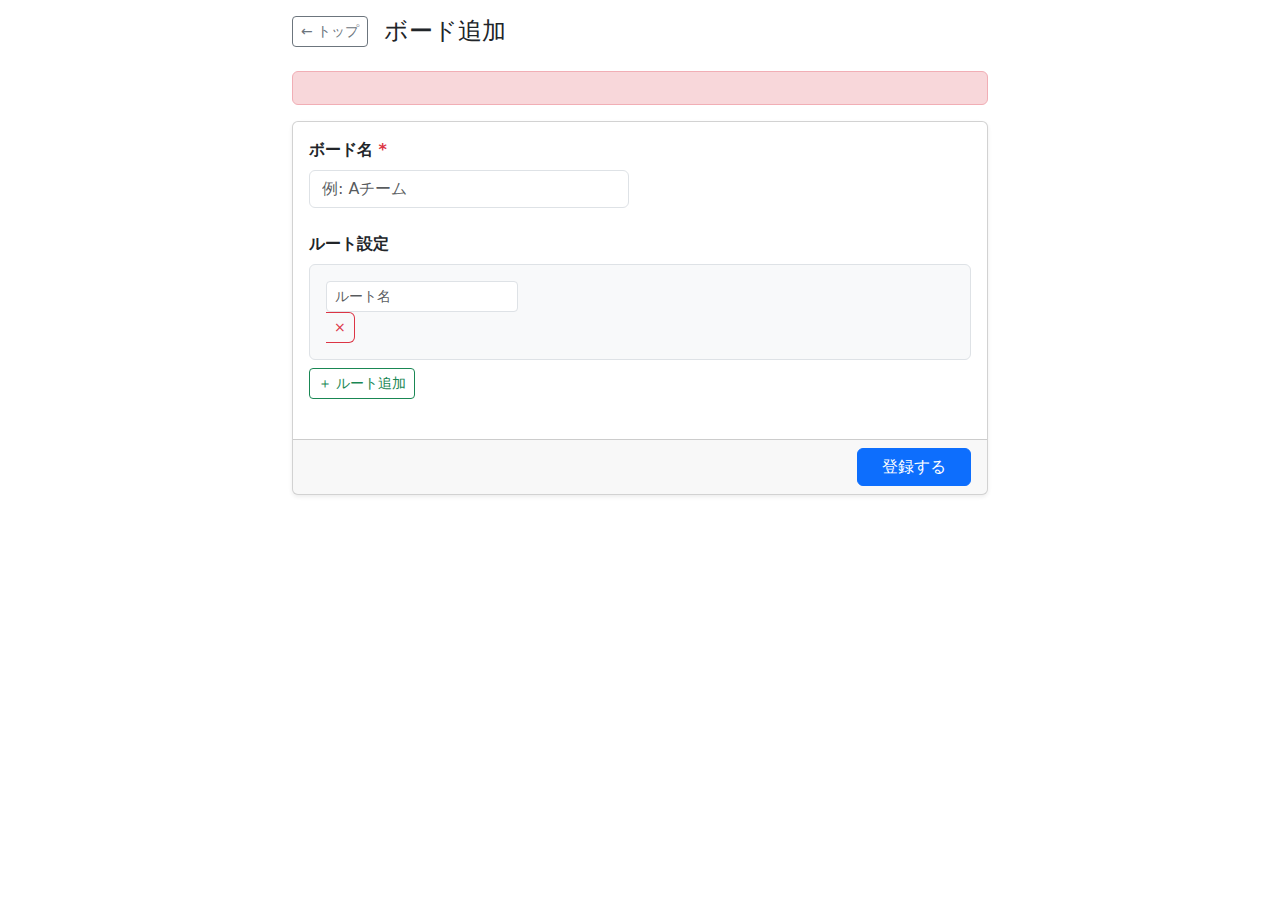
<file: src/main/resources/templates/boardCreate.html>
<!DOCTYPE html>
<html lang="ja" xmlns:th="http://www.thymeleaf.org">
<head>
  <meta charset="UTF-8">
  <meta name="viewport" content="width=device-width, initial-scale=1.0">
  <link href="https://cdn.jsdelivr.net/npm/bootstrap@5.3.3/dist/css/bootstrap.min.css" rel="stylesheet">
  <link rel="stylesheet" th:href="@{/css/app.css}">
  <title>ボード追加</title>
</head>
<body>
<div class="container mt-3" style="max-width: 720px;">

  <div class="d-flex align-items-center mb-4">
    <a href="/" class="btn btn-outline-secondary btn-sm me-3">← トップ</a>
    <h1 class="h4 mb-0">ボード追加</h1>
  </div>

  <div th:if="${errorMessage}" class="alert alert-danger" th:text="${errorMessage}"></div>

  <div class="card shadow-sm">
    <form th:action="@{/board/create}" method="post">

      <div class="card-body">

        <div class="mb-4">
          <label for="boardName" class="form-label fw-bold">ボード名 <span class="text-danger">*</span></label>
          <input type="text" class="form-control" id="boardName" name="boardName"
                 style="max-width:320px;" placeholder="例: Aチーム"
                 th:value="${boardName}" required>
        </div>

        <div class="mb-4">
          <label class="form-label fw-bold">ルート設定</label>
          <div class="d-flex flex-wrap gap-2 align-items-center border rounded p-3 bg-light">
            <div th:each="route,i : ${routes}" class="route-item">
              <input type="text" class="form-control form-control-sm route-input"
                     name="routes" th:value="${route}" placeholder="ルート名">
              <button th:unless="${i.first}" type="submit"
                      formaction="/board-create" formmethod="get"
                      th:name="deleteIdx" th:value="${i.index}"
                      class="btn btn-outline-danger btn-sm route-delete-btn"
                      style="border-radius:0 0.375rem 0.375rem 0; border-left:none;"
                      title="削除">&times;</button>
            </div>
          </div>
          <div class="mt-2">
            <button type="submit"
                    formaction="/board-create" formmethod="get"
                    name="action" value="add"
                    class="btn btn-outline-success btn-sm">
              ＋ ルート追加
            </button>
          </div>
        </div>

      </div>

      <div class="card-footer d-flex justify-content-end">
        <button type="submit" class="btn btn-primary px-4">登録する</button>
      </div>

    </form>
  </div>

</div>
</body>
</html>
</file>
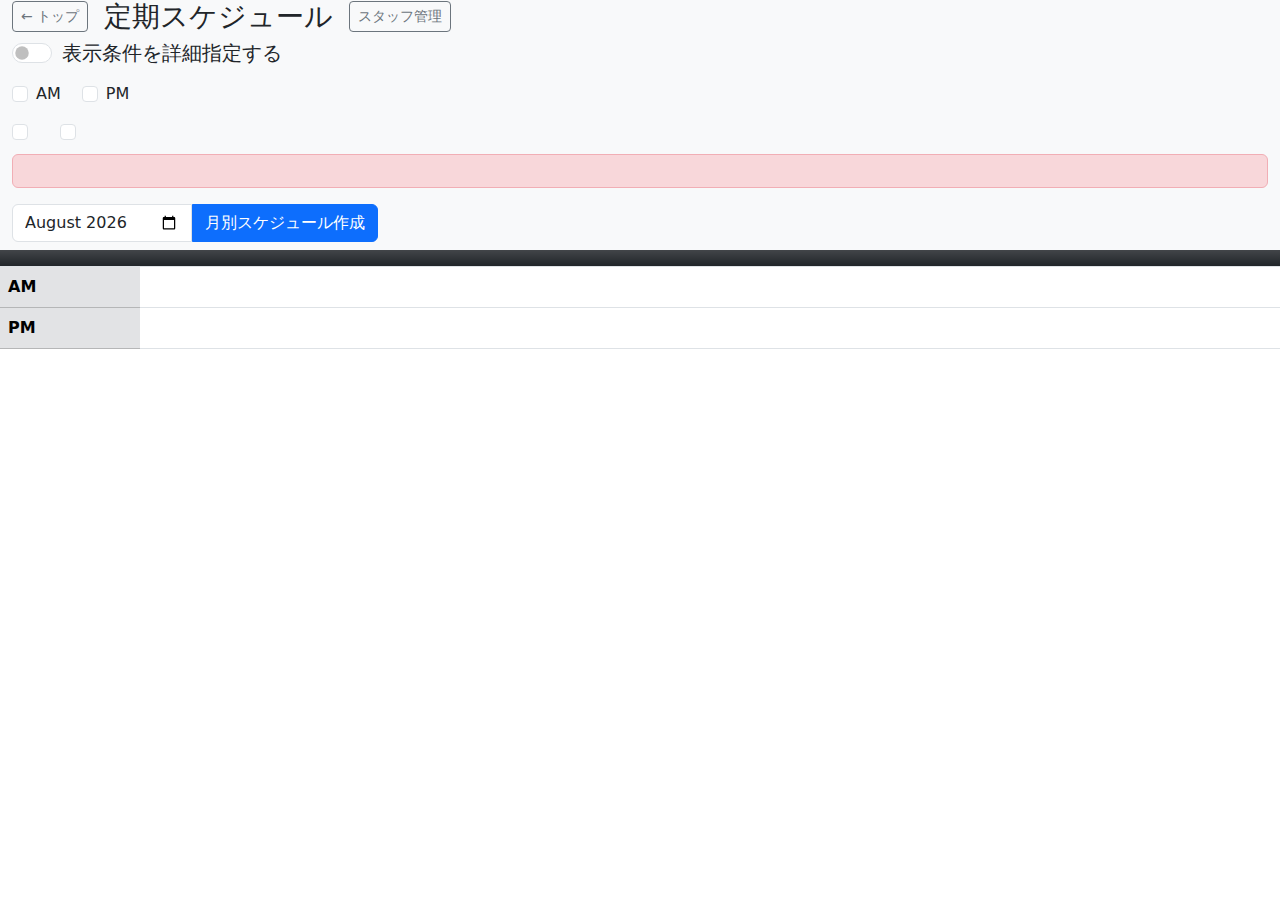
<file: src/main/resources/templates/regularScheduleList.html>
<!DOCTYPE html>
<html lang="ja" xmlns:th="http://www.thymeleaf.org">
<head>
  <meta charset="UTF-8">
  <meta name="viewport" content="width=device-width, initial-scale=1.0">
  <link href="https://cdn.jsdelivr.net/npm/bootstrap@5.3.3/dist/css/bootstrap.min.css" rel="stylesheet">
  <link rel="stylesheet" th:href="@{/css/font-awesome.min.css}">
  <link rel="stylesheet" th:href="@{/css/app.css}">
  <script src="https://cdn.jsdelivr.net/npm/bootstrap@5.3.3/dist/js/bootstrap.bundle.min.js"></script>
  <title>定期スケジュール</title>
</head>
<body>
<div class="container-fluid bg-light">
  <div class="d-flex align-items-center mb-1">
    <a href="/" class="btn btn-outline-secondary btn-sm me-3">← トップ</a>
    <h1 class="fs-3 mb-0">定期スケジュール</h1>
    <a th:href="@{/staff-maintenance(boardId=${boardId})}" class="btn btn-outline-secondary btn-sm ms-3">スタッフ管理</a>
  </div>

  <!-- フィルター + 月別生成フォーム -->
  <form method="get" th:action="@{/edit_regular_schedules}" class="mb-2">
    <input type="hidden" name="boardId" th:value="${boardId}">
    <input type="hidden" name="filterActive" value="true">

    <div class="row g-2 align-items-center">
      <div class="col-auto">
        <div class="form-check form-switch fs-5">
          <input class="form-check-input" id="filter-show-detail" type="checkbox"
                 name="showDetail" value="true" th:checked="${showDetail}"
                 data-bs-toggle="collapse" data-bs-target="#detail-filters">
          <label class="form-check-label" for="filter-show-detail">表示条件を詳細指定する</label>
        </div>
      </div>
    </div>

    <div th:class="${showDetail} ? 'collapse show' : 'collapse'" id="detail-filters">
      <div class="row g-2 align-items-center mt-1">
        <div class="col-auto">
          <div class="form-check form-check-inline">
            <input class="form-check-input" id="filter-am" type="checkbox"
                   name="showAm" value="true" th:checked="${showAm}">
            <label class="form-check-label" for="filter-am">AM</label>
          </div>
          <div class="form-check form-check-inline">
            <input class="form-check-input" id="filter-pm" type="checkbox"
                   name="showPm" value="true" th:checked="${showPm}">
            <label class="form-check-label" for="filter-pm">PM</label>
          </div>
        </div>
      </div>
      <div class="row mt-1 g-2 align-items-center">
        <div class="col-auto">
          <span th:each="day,i : ${daysJp}" class="form-check form-check-inline">
            <input class="form-check-input" type="checkbox"
                   th:id="'filter-dow-' + ${i.index}"
                   name="dow" th:value="${i.index}"
                   th:checked="${selectedDow.contains(i.index)}">
            <label class="form-check-label" th:for="'filter-dow-' + ${i.index}"
                   th:text="${day} + '曜'"></label>
          </span>
        </div>
        <div class="col-auto">
          <span th:each="w : ${#numbers.sequence(0, 4)}" class="form-check form-check-inline">
            <input class="form-check-input" type="checkbox"
                   th:id="'filter-week-' + ${w}"
                   name="week" th:value="${w}"
                   th:checked="${selectedWeek.contains(w)}">
            <label class="form-check-label" th:for="'filter-week-' + ${w}"
                   th:text="${w + 1} + '週目'"></label>
          </span>
        </div>
      </div>
    </div>
  </form>
  <script>
    document.querySelectorAll('form[action] .form-check-input').forEach(cb =>
      cb.addEventListener('change', () => cb.closest('form').submit())
    );
  </script>

  <!-- エラーメッセージ -->
  <div th:if="${errorMessage}" class="alert alert-danger" role="alert" th:text="${errorMessage}"></div>

  <!-- 月別スケジュール生成フォーム（フィルターとは独立） -->
  <div class="pb-2">
    <form th:action="@{/schedule/{id}/createByMonthForm(id=${boardId})}" method="post"
          class="d-inline-flex gap-0">
      <input type="month" class="form-control" id="fromDate" name="fromDate" required
             style="border-radius: 0.375rem 0 0 0.375rem; max-width: 180px;">
      <button class="btn btn-primary text-nowrap" type="submit"
              style="border-radius: 0 0.375rem 0.375rem 0;">月別スケジュール作成</button>
    </form>
  </div>
</div>

<!-- スケジュールテーブル -->
<table class="table table-cellhover table-cellhover-cyan" id="schedule-table">
  <th:block th:each="s : ${schedules}">
    <thead>
      <tr>
        <th class="fs-5 bg-dark bg-gradient text-light" style="width:7em">
          <span th:text="|第${s.week + 1}${daysJp[s.dayOfWeek]}曜|"></span>
          <i class="fa fa-print" style="cursor:pointer"
             th:attr="onclick='openReport(' + ${s.id} + ')'"></i>
        </th>
        <th th:each="work : ${s.works}" class="fs-6 bg-dark bg-gradient text-light" th:text="${work.name}"></th>
      </tr>
    </thead>
    <tbody>
      <!-- AM行 -->
      <tr th:if="${showAm}">
        <th class="table-secondary"><div class="fs-6">AM</div></th>
        <td th:each="work,wi : ${s.works}"
            ondblclick="editCell(event)"
            th:data-sid="${s.id}" th:data-widx="${wi.index}" data-tidx="0">
          <pre class="cut cell-text" th:text="${work.tasks.get(0).taskContents}"></pre>
        </td>
      </tr>
      <!-- PM行 -->
      <tr th:if="${showPm}">
        <th class="table-secondary"><div class="fs-6">PM</div></th>
        <td th:each="work,wi : ${s.works}"
            ondblclick="editCell(event)"
            th:data-sid="${s.id}" th:data-widx="${wi.index}" data-tidx="1">
          <pre class="cut cell-text" th:text="${work.tasks.get(1).taskContents}"></pre>
        </td>
      </tr>
    </tbody>
  </th:block>
</table>

<!-- エラートースト -->
<div class="toast-container position-fixed bottom-0 end-0 p-3" style="z-index:1100">
  <div id="errorToast" class="toast align-items-center text-bg-danger border-0" role="alert">
    <div class="d-flex">
      <div class="toast-body" id="errorToastMsg"></div>
      <button type="button" class="btn-close btn-close-white me-2 m-auto" data-bs-dismiss="toast"></button>
    </div>
  </div>
</div>

<script th:inline="javascript">
  const BOARD_ID = /*[[${boardId}]]*/ 0;
  const SHOW_AM  = /*[[${showAm}]]*/ true;
  const SHOW_PM  = /*[[${showPm}]]*/ true;
  const schedulesJson = /*[[${schedulesJson}]]*/ '[]';
  const schedules = JSON.parse(schedulesJson);

  // 翌月をデフォルト設定
  (function() {
    const next = new Date();
    next.setMonth(next.getMonth() + 1);
    const mm = String(next.getMonth() + 1).padStart(2, '0');
    document.getElementById('fromDate').value = next.getFullYear() + '-' + mm;
  })();

  function showErrorToast(msg) {
    const el = document.getElementById('errorToast');
    document.getElementById('errorToastMsg').textContent = msg;
    bootstrap.Toast.getOrCreateInstance(el, { autohide: false }).show();
  }
</script>
<script th:src="@{/js/regularSchedule.js}"></script>
</body>
</html>
</file>
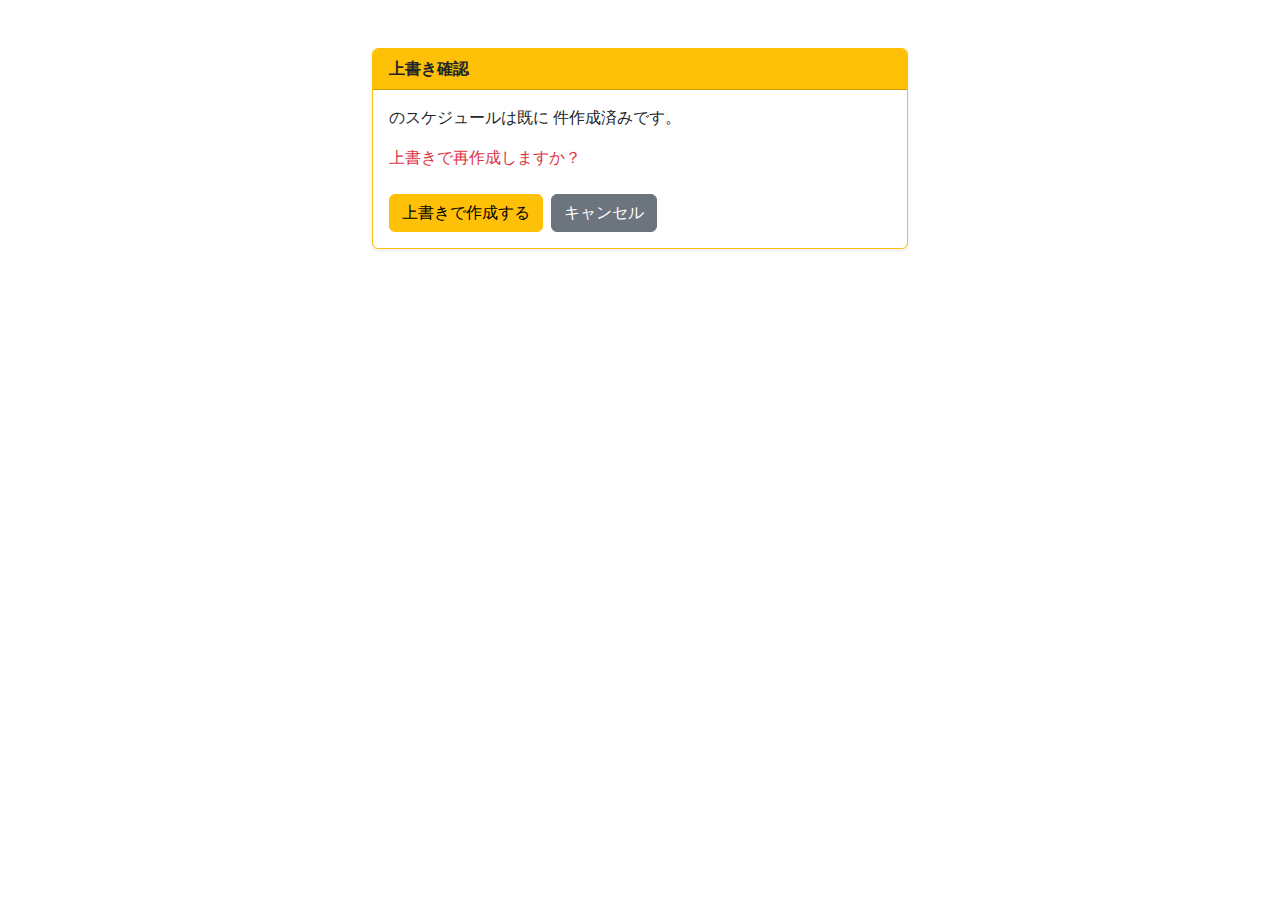
<file: src/main/resources/templates/scheduleCreateConfirm.html>
<!DOCTYPE html>
<html lang="ja" xmlns:th="http://www.thymeleaf.org">
<head>
  <meta charset="UTF-8">
  <meta name="viewport" content="width=device-width, initial-scale=1.0">
  <link href="https://cdn.jsdelivr.net/npm/bootstrap@5.3.3/dist/css/bootstrap.min.css" rel="stylesheet">
  <title>月別スケジュール生成確認</title>
  <style>
    body { font-family: "BIZ UDPGothic", "Yu Gothic", YuGothic, sans-serif; }
  </style>
</head>
<body>
<div class="container mt-5" style="max-width: 560px;">

  <div class="card shadow-sm border-warning">
    <div class="card-header bg-warning text-dark fw-bold">
      上書き確認
    </div>
    <div class="card-body">
      <p>
        <strong th:text="${fromDate}"></strong> のスケジュールは既に
        <strong th:text="${count}"></strong> 件作成済みです。
      </p>
      <p class="text-danger">上書きで再作成しますか？</p>

      <div class="d-flex gap-2 mt-4">
        <form th:action="@{/schedule/{id}/createByMonthForm(id=${boardId})}" method="post">
          <input type="hidden" name="fromDate" th:value="${fromDate}">
          <input type="hidden" name="confirmed" value="true">
          <button type="submit" class="btn btn-warning">上書きで作成する</button>
        </form>
        <a th:href="@{/edit_regular_schedules(boardId=${boardId})}" class="btn btn-secondary">
          キャンセル
        </a>
      </div>
    </div>
  </div>

</div>
</body>
</html>
</file>
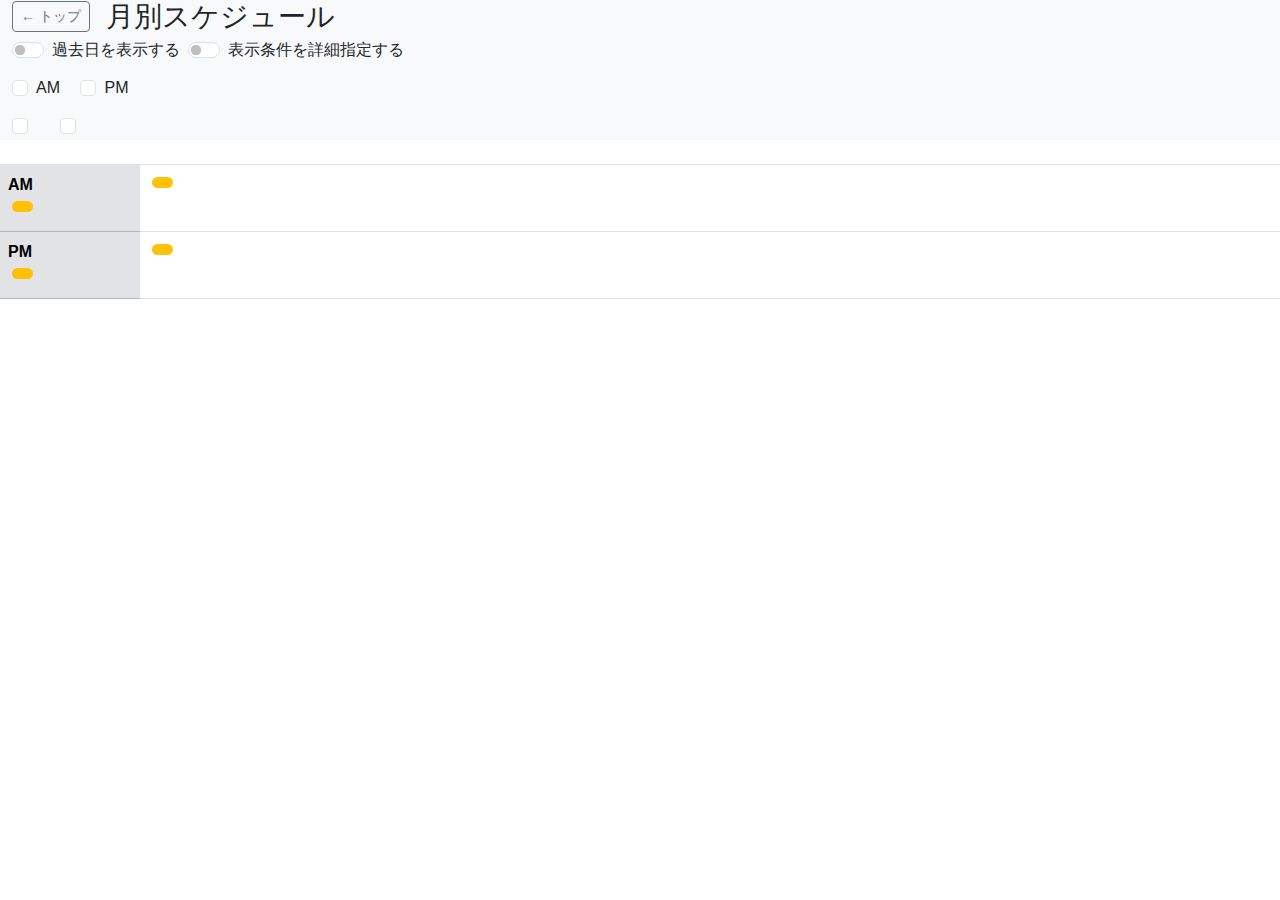
<file: src/main/resources/templates/scheduleList.html>
<!DOCTYPE html>
<html lang="ja" xmlns:th="http://www.thymeleaf.org">
<head>
  <meta charset="UTF-8">
  <meta name="viewport" content="width=device-width, initial-scale=1.0">
  <link href="https://cdn.jsdelivr.net/npm/bootstrap@5.3.3/dist/css/bootstrap.min.css" rel="stylesheet">
  <link rel="stylesheet" th:href="@{/css/font-awesome.min.css}">
  <script src="https://cdn.jsdelivr.net/npm/bootstrap@5.3.3/dist/js/bootstrap.bundle.min.js"></script>
  <title th:text="|月別スケジュール (${year}/${month})|">月別スケジュール</title>
  <style>
    body { font-family: "BIZ UDPGothic", "Yu Gothic", YuGothic, sans-serif; }
    table { table-layout: fixed; }
    .cut { overflow: hidden; text-overflow: ellipsis; font-family: "BIZ UDPGothic", "Yu Gothic", YuGothic, sans-serif; }
    .table-cellhover > tbody > tr > td:hover { background-color: rgb(253, 247, 238) !important; }
    .table-cellhover > tbody > tr:hover > td { background-color: inherit; }
  </style>
</head>
<body>
<div class="container-fluid bg-light">
  <div class="d-flex align-items-center mb-1">
    <a href="/" class="btn btn-outline-secondary btn-sm me-3">← トップ</a>
    <h1 class="fs-3 mb-0" th:text="|月別スケジュール (${year}/${month})|">月別スケジュール</h1>
  </div>

  <!-- フィルターフォーム -->
  <form method="get" th:action="@{/schedule}" class="mb-2">
    <input type="hidden" name="boardId" th:value="${boardId}">
    <input type="hidden" name="targetMonth" th:value="${targetMonth}">
    <input type="hidden" name="filterActive" value="true">

    <div class="row g-2 align-items-center">
      <div class="col-auto">
        <div class="form-check form-switch">
          <input class="form-check-input" id="filter-past-day" type="checkbox"
                 name="showPastDay" value="true" th:checked="${showPastDay}">
          <label class="form-check-label" for="filter-past-day">過去日を表示する</label>
        </div>
      </div>
      <div class="col-auto">
        <div class="form-check form-switch">
          <input class="form-check-input" id="filter-show-detail" type="checkbox"
                 name="showDetail" value="true" th:checked="${showDetail}"
                 data-bs-toggle="collapse" data-bs-target="#detail-filters">
          <label class="form-check-label" for="filter-show-detail">表示条件を詳細指定する</label>
        </div>
      </div>
    </div>

    <div th:class="${showDetail} ? 'collapse show' : 'collapse'" id="detail-filters">
      <div class="row g-2 align-items-center mt-1">
        <div class="col-auto">
          <div class="form-check form-check-inline">
            <input class="form-check-input" id="filter-am" type="checkbox"
                   name="showAm" value="true" th:checked="${showAm}">
            <label class="form-check-label" for="filter-am">AM</label>
          </div>
          <div class="form-check form-check-inline">
            <input class="form-check-input" id="filter-pm" type="checkbox"
                   name="showPm" value="true" th:checked="${showPm}">
            <label class="form-check-label" for="filter-pm">PM</label>
          </div>
        </div>
      </div>
      <div class="row mt-1 g-2 align-items-center">
        <div class="col-auto">
          <span th:each="day,i : ${daysJp}" class="form-check form-check-inline">
            <input class="form-check-input" type="checkbox"
                   th:id="'filter-dow-' + ${i.index}"
                   name="dow" th:value="${i.index}"
                   th:checked="${selectedDow.contains(i.index)}">
            <label class="form-check-label" th:for="'filter-dow-' + ${i.index}"
                   th:text="${day} + '曜'"></label>
          </span>
        </div>
        <div class="col-auto">
          <span th:each="w : ${#numbers.sequence(0, 4)}" class="form-check form-check-inline">
            <input class="form-check-input" type="checkbox"
                   th:id="'filter-week-' + ${w}"
                   name="week" th:value="${w}"
                   th:checked="${selectedWeek.contains(w)}">
            <label class="form-check-label" th:for="'filter-week-' + ${w}"
                   th:text="${w + 1} + '週目'"></label>
          </span>
        </div>
      </div>
    </div>
  </form>
  <script>
    document.querySelectorAll('form[action] .form-check-input').forEach(cb =>
      cb.addEventListener('change', () => cb.closest('form').submit())
    );
  </script>
</div>

<!-- スケジュールテーブル -->
<table class="table table-cellhover" id="schedule-table">
  <th:block th:each="s : ${schedules}">
    <thead>
      <tr class="bg-success bg-gradient text-light">
        <th class="fs-5" style="width:7em">
          <span th:text="|${s.scheduleDate.monthValue}/${s.scheduleDate.dayOfMonth}(${daysJp[s.dayOfWeek]})|"></span>
          <i class="fa fa-print" style="cursor:pointer"
             th:attr="onclick='openDailyReport(' + ${s.id} + ')'"></i>
        </th>
        <th th:each="work : ${s.works}" class="fs-6" th:text="${work.name}"></th>
      </tr>
    </thead>
    <tbody>
      <!-- AM行 -->
      <tr th:if="${showAm}">
        <th class="table-secondary"
            th:data-sid="${s.id}" data-slot="AM" data-widx="pool"
            ondragover="event.preventDefault()" ondrop="dropStaff(event)">
          <div class="fs-6">AM</div>
          <div th:if="${!s.staffs.isEmpty()}">
            <span th:each="staff : ${s.staffs.get(0)}"
                  class="badge rounded-pill bg-warning text-dark fs-6 m-1"
                  draggable="true"
                  th:data-sid="${s.id}" data-slot="AM" data-widx="pool"
                  th:data-nickname="${staff.nickname}"
                  ondragstart="dragStaff(event)">
              <span th:text="${staff.nickname}"></span>
            </span>
          </div>
        </th>
        <td th:each="work,wi : ${s.works}"
            ondblclick="editCell(event)"
            th:data-sid="${s.id}" th:data-widx="${wi.index}" data-tidx="0" data-slot="AM"
            ondragover="event.preventDefault()" ondrop="dropStaff(event)">
          <div>
            <span th:each="staff : ${work.tasks.get(0).staffs}"
                  class="badge rounded-pill bg-warning text-dark fs-6 m-1"
                  draggable="true"
                  th:data-sid="${s.id}" th:data-widx="${wi.index}" data-slot="AM"
                  th:data-nickname="${staff.nickname}"
                  ondragstart="dragStaff(event)">
              <span th:text="${staff.nickname}"></span>
            </span>
          </div>
          <pre class="cut cell-text" th:text="${work.tasks.get(0).taskContents}"></pre>
        </td>
      </tr>
      <!-- PM行 -->
      <tr th:if="${showPm}">
        <th class="table-secondary"
            th:data-sid="${s.id}" data-slot="PM" data-widx="pool"
            ondragover="event.preventDefault()" ondrop="dropStaff(event)">
          <div class="fs-6">PM</div>
          <div th:if="${s.staffs.size() > 1}">
            <span th:each="staff : ${s.staffs.get(1)}"
                  class="badge rounded-pill bg-warning text-dark fs-6 m-1"
                  draggable="true"
                  th:data-sid="${s.id}" data-slot="PM" data-widx="pool"
                  th:data-nickname="${staff.nickname}"
                  ondragstart="dragStaff(event)">
              <span th:text="${staff.nickname}"></span>
            </span>
          </div>
        </th>
        <td th:each="work,wi : ${s.works}"
            ondblclick="editCell(event)"
            th:data-sid="${s.id}" th:data-widx="${wi.index}" data-tidx="1" data-slot="PM"
            ondragover="event.preventDefault()" ondrop="dropStaff(event)">
          <div>
            <span th:each="staff : ${work.tasks.get(1).staffs}"
                  class="badge rounded-pill bg-warning text-dark fs-6 m-1"
                  draggable="true"
                  th:data-sid="${s.id}" th:data-widx="${wi.index}" data-slot="PM"
                  th:data-nickname="${staff.nickname}"
                  ondragstart="dragStaff(event)">
              <span th:text="${staff.nickname}"></span>
            </span>
          </div>
          <pre class="cut cell-text" th:text="${work.tasks.get(1).taskContents}"></pre>
        </td>
      </tr>
    </tbody>
  </th:block>
</table>

<!-- エラートースト -->
<div class="toast-container position-fixed bottom-0 end-0 p-3" style="z-index:1100">
  <div id="errorToast" class="toast align-items-center text-bg-danger border-0" role="alert">
    <div class="d-flex">
      <div class="toast-body" id="errorToastMsg"></div>
      <button type="button" class="btn-close btn-close-white me-2 m-auto" data-bs-dismiss="toast"></button>
    </div>
  </div>
</div>

<script th:inline="javascript">
  const BOARD_ID    = /*[[${boardId}]]*/ 0;
  const TARGET_MONTH = /*[[${targetMonth}]]*/ '';
  const SHOW_AM     = /*[[${showAm}]]*/ true;
  const SHOW_PM     = /*[[${showPm}]]*/ true;
  const schedulesJson = /*[[${schedulesJson}]]*/ '[]';
  const schedules = JSON.parse(schedulesJson);

  function showErrorToast(msg) {
    const el = document.getElementById('errorToast');
    document.getElementById('errorToastMsg').textContent = msg;
    bootstrap.Toast.getOrCreateInstance(el, { autohide: false }).show();
  }
</script>
<script th:src="@{/js/schedule.js}"></script>
</body>
</html>
</file>
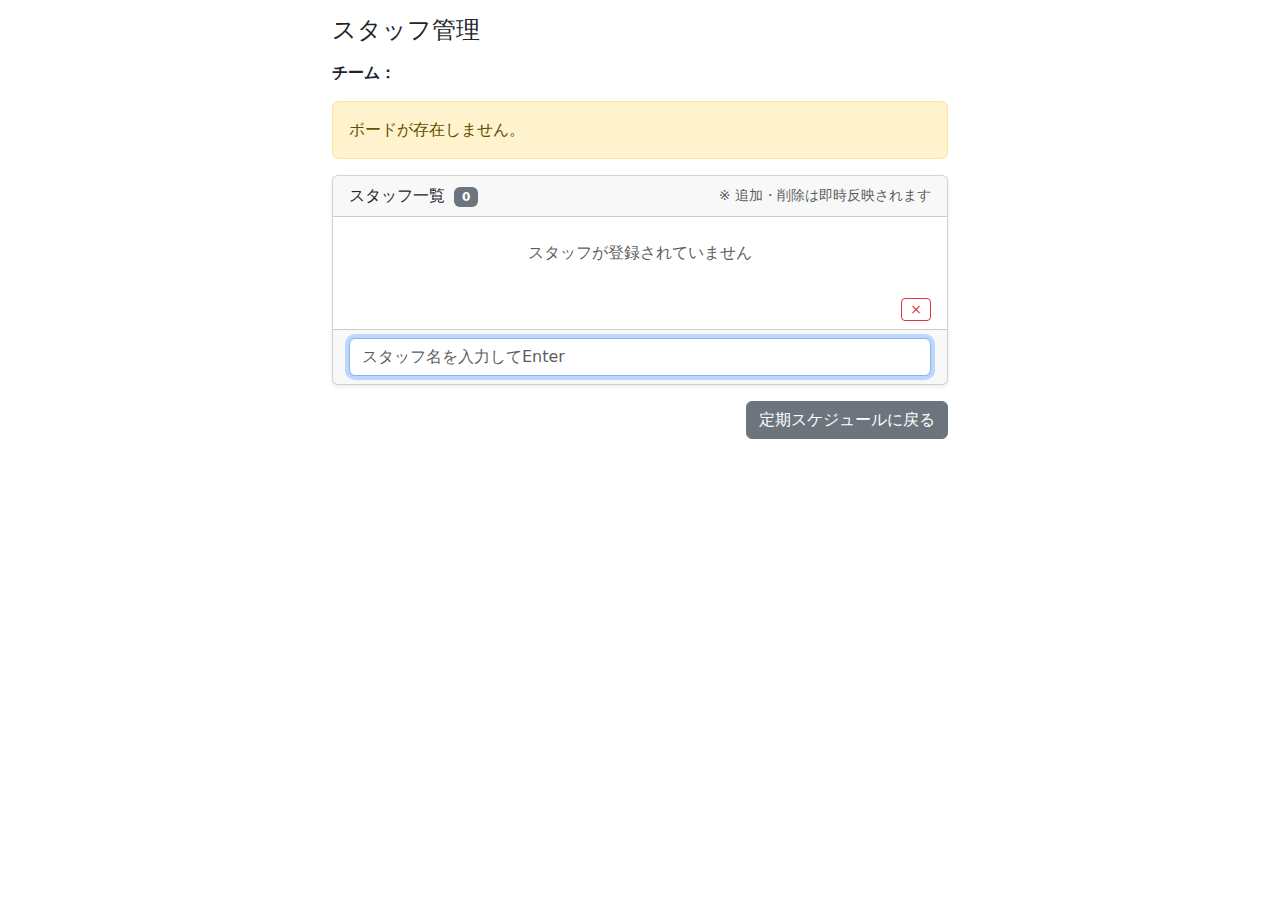
<file: src/main/resources/templates/staffMaintenance.html>
<!DOCTYPE html>
<html lang="ja" xmlns:th="http://www.thymeleaf.org">
<head>
  <meta charset="UTF-8">
  <meta name="viewport" content="width=device-width, initial-scale=1.0">
  <link href="https://cdn.jsdelivr.net/npm/bootstrap@5.3.3/dist/css/bootstrap.min.css" rel="stylesheet">
  <link rel="stylesheet" th:href="@{/css/app.css}">
  <title>スタッフ管理</title>
</head>
<body>
<div class="container mt-3" style="max-width: 640px;">

  <h1 class="h4 mb-3">スタッフ管理</h1>

  <!-- ボード名（固定） -->
  <div class="mb-3">
    <span class="fw-bold">チーム：</span>
    <span th:text="${currentBoard.boardName}"></span>
  </div>

  <!-- ボードなし -->
  <div th:if="${currentBoard == null}" class="alert alert-warning">
    ボードが存在しません。
  </div>

  <!-- スタッフリストカード -->
  <div th:if="${currentBoard != null}" class="card shadow-sm">
    <div class="card-header d-flex justify-content-between align-items-center">
      <div>
        スタッフ一覧
        <span class="badge bg-secondary ms-1" th:text="${staffNicknames.size()}">0</span>
      </div>
      <small class="text-muted">※ 追加・削除は即時反映されます</small>
    </div>

    <div class="card-body p-0">
      <p th:if="${staffNicknames.empty}" class="text-center text-muted py-4 mb-0">
        スタッフが登録されていません
      </p>
      <ul class="list-group list-group-flush">
        <li th:each="name,i : ${staffNicknames}"
            class="list-group-item d-flex align-items-center gap-2 py-2">
          <span class="text-muted me-1" style="width:2rem; text-align:right; font-size:0.85rem;"
                th:text="${i.index + 1}"></span>
          <span class="flex-grow-1" th:text="${name}"></span>

          <!-- 削除 -->
          <form th:action="@{/staff/{id}/{idx}/delete(id=${currentBoard.boardId},idx=${i.index})}"
                method="post" class="d-inline mb-0">
            <button type="submit" class="btn btn-sm btn-outline-danger py-0 px-2"
                    title="削除">&times;</button>
          </form>
        </li>
      </ul>
    </div>

    <!-- 追加フォーム -->
    <div class="card-footer">
      <form th:action="@{/staff/{id}/add(id=${currentBoard.boardId})}" method="post">
        <input type="text" name="name" class="form-control"
               placeholder="スタッフ名を入力してEnter" required autofocus>
      </form>
    </div>
  </div>

  <div class="text-end mt-3">
    <a th:href="@{/edit_regular_schedules(boardId=${currentBoard.boardId})}"
       class="btn btn-secondary">定期スケジュールに戻る</a>
  </div>

</div>
</body>
</html>
</file>
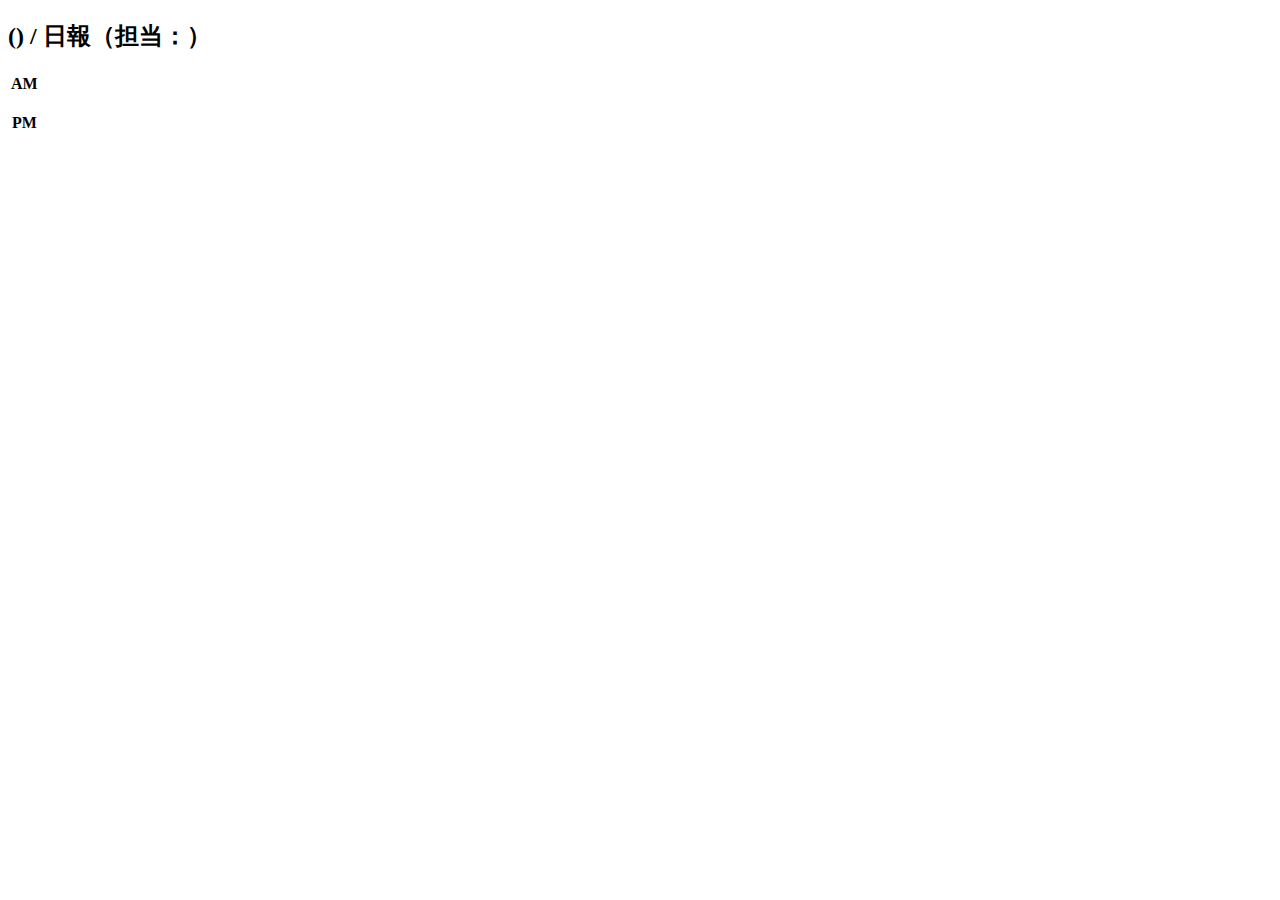
<file: src/main/resources/templates/print/dailyReport.html>
<!DOCTYPE html>
<html lang="ja" xmlns:th="http://www.thymeleaf.org">
<head>
  <meta charset="UTF-8">
  <meta name="viewport" content="width=device-width, initial-scale=1.0">
  <link rel="stylesheet" th:href="@{/css/paper.css}">
  <link rel="stylesheet" th:href="@{/css/app.css}">
  <style>
    @font-face { font-family: "Yu Gothic"; src: local("Yu Gothic Medium"); font-weight: 100 400; }
    @font-face { font-family: "Yu Gothic"; src: local("Yu Gothic Bold"); font-weight: bold; }
    @page { size: A4; }
  </style>
  <title>日報</title>
</head>
<body class="A4 print-report print-report-bold">
  <th:block th:each="work : ${schedule.works}">
    <th:block th:if="${!#strings.isEmpty(work.tasks[0].taskContents) or !#strings.isEmpty(work.tasks[1].taskContents)}">
      <section class="sheet padding-15mm">
        <h2>
          <span th:text="${#temporals.format(schedule.scheduleDate, 'yyyy/M/d')}"></span>
          (<span th:text="${dayOfWeekJp}"></span>)
          / <span th:text="${work.name}"></span> 日報（担当：<span th:each="s,i : ${work.tasks[0].staffs}"
            th:text="${s.nickname + (i.last ? '' : '　')}"></span>）
        </h2>
        <table>
          <tr><th>AM</th></tr>
          <tr><td class="am"><pre th:text="${work.tasks[0].taskContents}"></pre></td></tr>
          <tr><th>PM</th></tr>
          <tr><td class="pm"><pre th:text="${work.tasks[1].taskContents}"></pre></td></tr>
        </table>
      </section>
    </th:block>
  </th:block>
  <script>
    window.onload = function() { window.print(); setTimeout(window.close, 0); };
  </script>
</body>
</html>
</file>
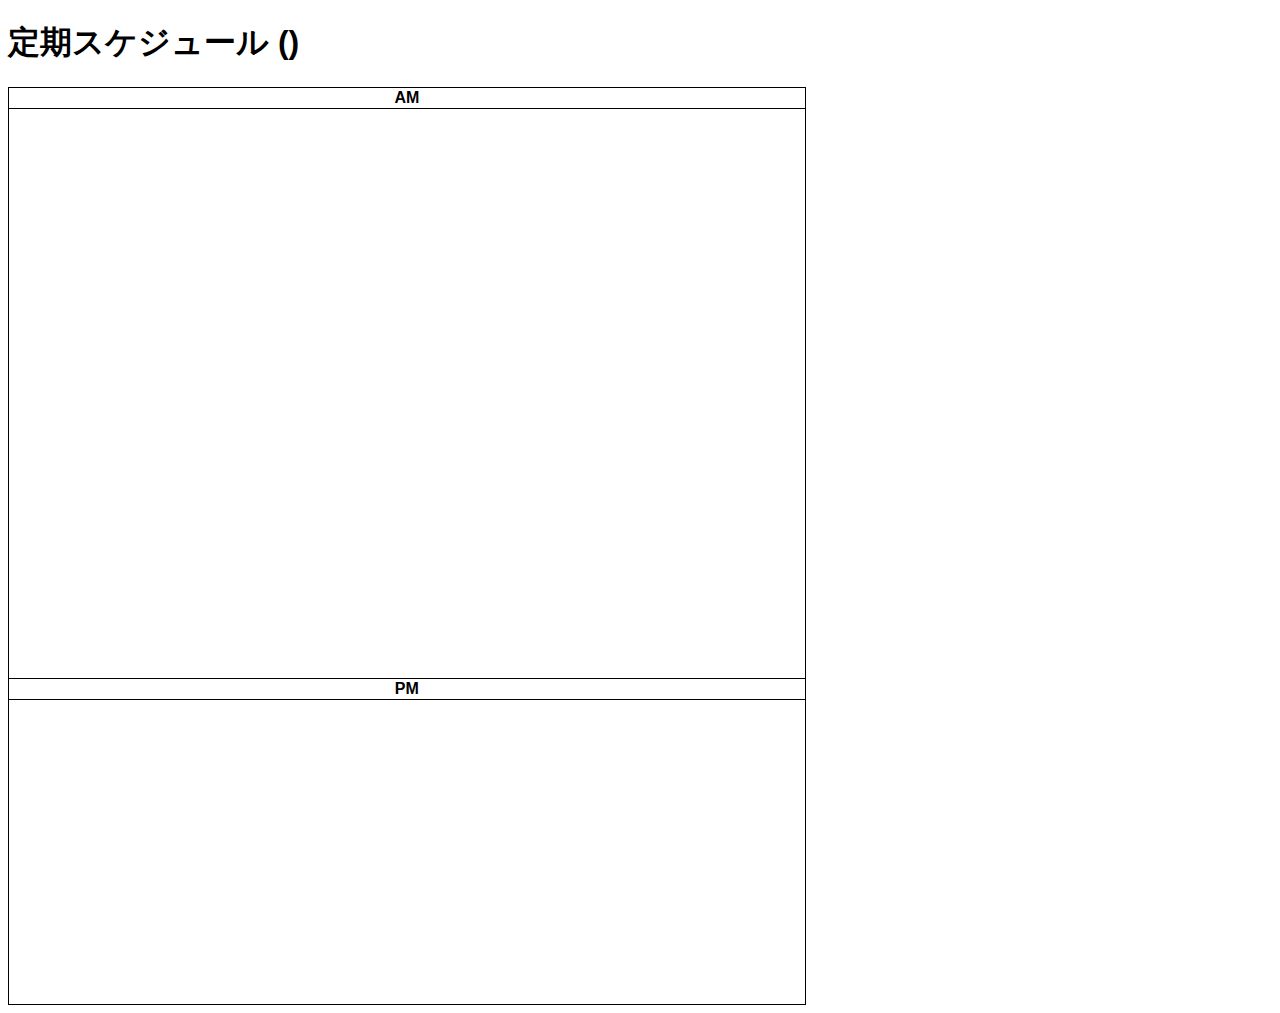
<file: src/main/resources/templates/print/dailyReportSample.html>
<!DOCTYPE html>
<html lang="ja" xmlns:th="http://www.thymeleaf.org">
<head>
  <meta charset="UTF-8">
  <meta name="viewport" content="width=device-width, initial-scale=1.0">
  <link rel="stylesheet" th:href="@{/css/paper.css}">
  <style>
    @page { size: A4; }
    body { font-family: "Yu Gothic", YuGothic, sans-serif; }
    .am { width: 210mm; height: 150mm; vertical-align: top; }
    .pm { width: 210mm; height: 80mm; vertical-align: top; }
    table { border-collapse: collapse; }
    th, td { border: solid 1px #000; }
    pre { font-family: "Yu Gothic", "YuGothic"; font-size: 17px; line-height: 1.2em; }
  </style>
  <title>【印刷】定期スケジュール</title>
</head>
<body class="A4">
  <th:block th:each="work : ${schedule.works}">
    <th:block th:if="${!#strings.isEmpty(work.tasks[0].taskContents) or !#strings.isEmpty(work.tasks[1].taskContents)}">
      <section class="sheet padding-15mm">
        <h1>定期スケジュール (<span th:text="${weekLabel}"></span>)</h1>
        <h2 th:text="${work.name}"></h2>
        <table>
          <tr><th>AM</th></tr>
          <tr><td class="am"><pre th:text="${work.tasks[0].taskContents}"></pre></td></tr>
          <tr><th>PM</th></tr>
          <tr><td class="pm"><pre th:text="${work.tasks[1].taskContents}"></pre></td></tr>
        </table>
      </section>
    </th:block>
  </th:block>
  <script>
    window.onload = function() { window.print(); setTimeout(window.close, 0); };
  </script>
</body>
</html>
</file>
